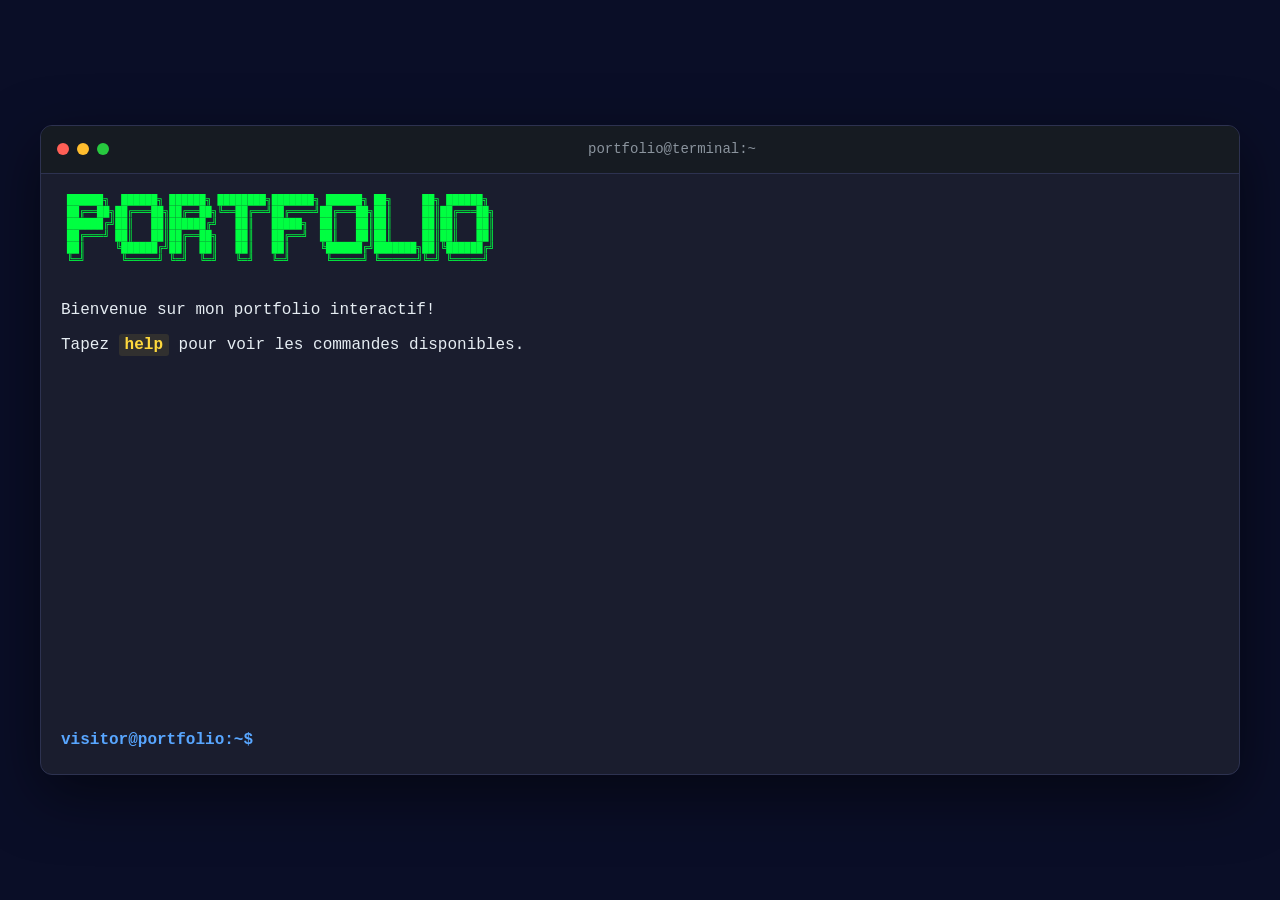
<file: index.html>
<!doctype html>
<html lang="fr">
  <head>
    <meta charset="UTF-8" />
    <link rel="icon" type="image/svg+xml" href="vite.svg" />
    <meta name="viewport" content="width=device-width, initial-scale=1.0" />
    <title>Portfolio - Terminal</title>
    <link rel="stylesheet" href="style.css">
    <meta property="og:image" content="https://bolt.new/static/og_default.png">
    <meta name="twitter:card" content="summary_large_image">
    <meta name="twitter:image" content="https://bolt.new/static/og_default.png">
</head>
  <body>
    <div class="terminal-container">
      <div class="terminal-header">
        <div class="terminal-buttons">
          <span class="btn-close"></span>
          <span class="btn-minimize"></span>
          <span class="btn-maximize"></span>
        </div>
        <div class="terminal-title">portfolio@terminal:~</div>
      </div>

      <div class="terminal-body">
        <div id="output" class="terminal-output">
          <div class="welcome-message">
            <pre class="ascii-art">
 ██████╗  ██████╗ ██████╗ ████████╗███████╗ ██████╗ ██╗     ██╗ ██████╗
 ██╔══██╗██╔═══██╗██╔══██╗╚══██╔══╝██╔════╝██╔═══██╗██║     ██║██╔═══██╗
 ██████╔╝██║   ██║██████╔╝   ██║   █████╗  ██║   ██║██║     ██║██║   ██║
 ██╔═══╝ ██║   ██║██╔══██╗   ██║   ██╔══╝  ██║   ██║██║     ██║██║   ██║
 ██║     ╚██████╔╝██║  ██║   ██║   ██║     ╚██████╔╝███████╗██║╚██████╔╝
 ╚═╝      ╚═════╝ ╚═╝  ╚═╝   ╚═╝   ╚═╝      ╚═════╝ ╚══════╝╚═╝ ╚═════╝
            </pre>
            <p>Bienvenue sur mon portfolio interactif!</p>
            <p>Tapez <span class="command-highlight">help</span> pour voir les commandes disponibles.</p>
          </div>
        </div>

        <div class="terminal-input-line">
          <span class="prompt">visitor@portfolio:~$</span>
          <input type="text" id="terminal-input" class="terminal-input" autofocus autocomplete="off" spellcheck="false">
        </div>
      </div>
    </div>

    <script type="module" src="main.js"></script>
  </body>
</html>
</file>
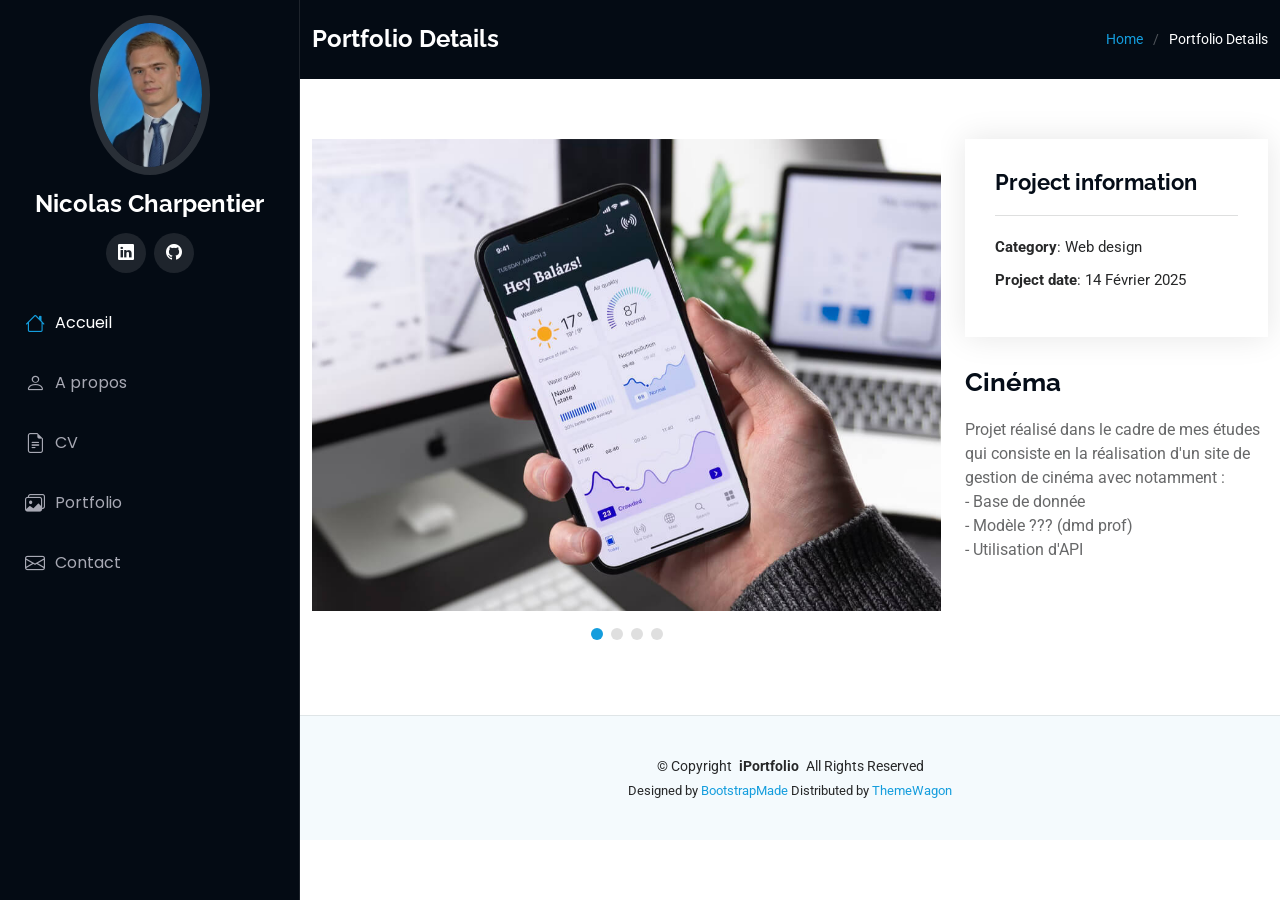
<file: vue/portfolio-details.html>
<!DOCTYPE html>
<html lang="fr">

<head>
  <meta charset="utf-8">
  <meta content="width=device-width, initial-scale=1.0" name="viewport">
  <title>Index - iPortfolio Bootstrap Template</title>
  <meta content="" name="description">
  <meta content="" name="keywords">

  <!-- Favicons -->
  <link href="../assets/img/favicon.png" rel="icon">
  <link href="../assets/img/apple-touch-icon.png" rel="apple-touch-icon">

  <!-- Fonts -->
  <link href="https://fonts.googleapis.com" rel="preconnect">
  <link href="https://fonts.gstatic.com" rel="preconnect" crossorigin>
  <link href="https://fonts.googleapis.com/css2?family=Roboto:ital,wght@0,100;0,300;0,400;0,500;0,700;0,900;1,100;1,300;1,400;1,500;1,700;1,900&family=Poppins:ital,wght@0,100;0,200;0,300;0,400;0,500;0,600;0,700;0,800;0,900;1,100;1,200;1,300;1,400;1,500;1,600;1,700;1,800;1,900&family=Raleway:ital,wght@0,100;0,200;0,300;0,400;0,500;0,600;0,700;0,800;0,900;1,100;1,200;1,300;1,400;1,500;1,600;1,700;1,800;1,900&display=swap" rel="stylesheet">

  <!-- Vendor CSS Files -->
  <link href="../assets/vendor/bootstrap/css/bootstrap.min.css" rel="stylesheet">
  <link href="../assets/vendor/bootstrap-icons/bootstrap-icons.css" rel="stylesheet">
  <link href="../assets/vendor/aos/aos.css" rel="stylesheet">
  <link href="../assets/vendor/glightbox/css/glightbox.min.css" rel="stylesheet">
  <link href="../assets/vendor/swiper/swiper-bundle.min.css" rel="stylesheet">

  <!-- Main CSS File -->
  <link href="../assets/css/main.css" rel="stylesheet">

</head>

<body class="index-page">

<header id="header" class="header dark-background d-flex flex-column">
  <i class="header-toggle d-xl-none bi bi-list"></i>

  <div class="profile-img">
    <img src="../assets/img/profil.jpg" alt="" class="img-fluid rounded-circle">
  </div>

  <a href="../index.html" class="logo d-flex align-items-center justify-content-center">
    <!-- Uncomment the line below if you also wish to use an image logo -->
    <!-- <img src="assets/img/logo.png" alt=""> -->
    <h1 class="sitename">Nicolas Charpentier</h1>
  </a>

  <div class="social-links text-center">
    <a href="https://www.linkedin.com/in/nicolas-charpentier-492948280/" class="linkedin" target="_blank"><i class="bi bi-linkedin"></i></a>
    <a href="https://github.com/Nico180803" class="github" target="_blank"><i class="bi-github"></i></a>
  </div>

  <nav id="navmenu" class="navmenu">
    <ul>
      <li><a href="#hero" class="active"><i class="bi bi-house navicon"></i> Accueil</a></li>
      <li><a href="#about"><i class="bi bi-person navicon"></i> A propos</a></li>
      <li><a href="#resume"><i class="bi bi-file-earmark-text navicon"></i> CV</a></li>
      <li><a href="#portfolio"><i class="bi bi-images navicon"></i> Portfolio</a></li>
      <li><a href="#contact"><i class="bi bi-envelope navicon"></i> Contact</a></li>
    </ul>
  </nav>

</header>

  <main class="main">

    <!-- Page Title -->
    <div class="page-title dark-background">
      <div class="container d-lg-flex justify-content-between align-items-center">
        <h1 class="mb-2 mb-lg-0">Portfolio Details</h1>
        <nav class="breadcrumbs">
          <ol>
            <li><a href="../index.html">Home</a></li>
            <li class="current">Portfolio Details</li>
          </ol>
        </nav>
      </div>
    </div><!-- End Page Title -->

    <!-- Portfolio Details Section -->
    <section id="portfolio-details" class="portfolio-details section">

      <div class="container" data-aos="fade-up" data-aos-delay="100">

        <div class="row gy-4">

          <div class="col-lg-8">
            <div class="portfolio-details-slider swiper init-swiper">

              <script type="application/json" class="swiper-config">
                {
                  "loop": true,
                  "speed": 600,
                  "autoplay": {
                    "delay": 5000
                  },
                  "slidesPerView": "auto",
                  "pagination": {
                    "el": ".swiper-pagination",
                    "type": "bullets",
                    "clickable": true
                  }
                }
              </script>

              <div class="swiper-wrapper align-items-center">

                <div class="swiper-slide">
                  <img src="../assets/img/portfolio/app-1.jpg" alt="">
                </div>

                <div class="swiper-slide">
                  <img src="../assets/img/portfolio/product-1.jpg" alt="">
                </div>

                <div class="swiper-slide">
                  <img src="../assets/img/portfolio/branding-1.jpg" alt="">
                </div>

                <div class="swiper-slide">
                  <img src="../assets/img/portfolio/books-1.jpg" alt="">
                </div>

              </div>
              <div class="swiper-pagination"></div>
            </div>
          </div>

          <div class="col-lg-4">
            <div class="portfolio-info" data-aos="fade-up" data-aos-delay="200">
              <h3>Project information</h3>
              <ul>
                <li><strong>Category</strong>: Web design</li>
                <li><strong>Project date</strong>: 14 Février 2025</li>
              </ul>
            </div>
            <div class="portfolio-description" data-aos="fade-up" data-aos-delay="300">
              <h2>Cinéma</h2>
              <p>
                Projet réalisé dans le cadre de mes études qui consiste en la réalisation d'un site de gestion de cinéma avec notamment :<br>
                - Base de donnée<br>
                - Modèle ??? (dmd prof)<br>
                - Utilisation d'API<br>
              </p>
            </div>
          </div>

        </div>

      </div>

    </section><!-- /Portfolio Details Section -->

  </main>

  <footer id="footer" class="footer position-relative light-background">

    <div class="container">
      <div class="copyright text-center ">
        <p>© <span>Copyright</span> <strong class="px-1 sitename">iPortfolio</strong> <span>All Rights Reserved</span></p>
      </div>
      <div class="credits">
        <!-- All the links in the footer should remain intact. -->
        <!-- You can delete the links only if you've purchased the pro version. -->
        <!-- Licensing information: https://bootstrapmade.com/license/ -->
        <!-- Purchase the pro version with working PHP/AJAX contact form: [buy-url] -->
        Designed by <a href="https://bootstrapmade.com/">BootstrapMade</a> Distributed by <a href="https://themewagon.com">ThemeWagon</a>
      </div>
    </div>

  </footer>

  <!-- Scroll Top -->
  <a href="#" id="scroll-top" class="scroll-top d-flex align-items-center justify-content-center"><i class="bi bi-arrow-up-short"></i></a>

  <!-- Preloader -->
  <div id="preloader"></div>

  <!-- Vendor JS Files -->
  <script src="../assets/vendor/bootstrap/js/bootstrap.bundle.min.js"></script>
  <script src="../assets/vendor/php-email-form/validate.js"></script>
  <script src="../assets/vendor/aos/aos.js"></script>
  <script src="../assets/vendor/typed.js/typed.umd.js"></script>
  <script src="../assets/vendor/purecounter/purecounter_vanilla.js"></script>
  <script src="../assets/vendor/waypoints/noframework.waypoints.js"></script>
  <script src="../assets/vendor/glightbox/js/glightbox.min.js"></script>
  <script src="../assets/vendor/imagesloaded/imagesloaded.pkgd.min.js"></script>
  <script src="../assets/vendor/isotope-layout/isotope.pkgd.min.js"></script>
  <script src="../assets/vendor/swiper/swiper-bundle.min.js"></script>

  <!-- Main JS File -->
  <script src="../assets/js/main.js"></script>

</body>

</html>
</file>
<file: style.css>
* {
  margin: 0;
  padding: 0;
  box-sizing: border-box;
}

:root {
  --bg-dark: #0a0e27;
  --terminal-bg: #1a1d2e;
  --terminal-border: #2d3250;
  --text-primary: #00ff41;
  --text-secondary: #8b949e;
  --text-white: #e6edf3;
  --prompt-color: #58a6ff;
  --error-color: #ff6b6b;
  --warning-color: #ffd93d;
  --header-bg: #161b22;
}

body {
  font-family: 'Courier New', Courier, monospace;
  background: var(--bg-dark);
  color: var(--text-primary);
  min-height: 100vh;
  display: flex;
  justify-content: center;
  align-items: center;
  padding: 20px;
  line-height: 1.6;
}

.terminal-container {
  width: 100%;
  max-width: 1200px;
  background: var(--terminal-bg);
  border-radius: 12px;
  box-shadow: 0 20px 60px rgba(0, 0, 0, 0.5);
  overflow: hidden;
  border: 1px solid var(--terminal-border);
}

.terminal-header {
  background: var(--header-bg);
  padding: 12px 16px;
  display: flex;
  align-items: center;
  gap: 12px;
  border-bottom: 1px solid var(--terminal-border);
}

.terminal-buttons {
  display: flex;
  gap: 8px;
}

.terminal-buttons span {
  width: 12px;
  height: 12px;
  border-radius: 50%;
  display: block;
}

.btn-close {
  background: #ff5f56;
}

.btn-minimize {
  background: #ffbd2e;
}

.btn-maximize {
  background: #27c93f;
}

.terminal-title {
  color: var(--text-secondary);
  font-size: 14px;
  flex: 1;
  text-align: center;
}

.terminal-body {
  padding: 20px;
  min-height: 600px;
  max-height: 80vh;
  display: flex;
  flex-direction: column;
}

.terminal-output {
  flex: 1;
  overflow-y: auto;
  margin-bottom: 20px;
  scrollbar-width: thin;
  scrollbar-color: var(--terminal-border) transparent;
}

.terminal-output::-webkit-scrollbar {
  width: 8px;
}

.terminal-output::-webkit-scrollbar-track {
  background: transparent;
}

.terminal-output::-webkit-scrollbar-thumb {
  background: var(--terminal-border);
  border-radius: 4px;
}

.welcome-message {
  margin-bottom: 20px;
}

.ascii-art {
  color: var(--text-primary);
  font-size: 10px;
  line-height: 1.2;
  margin-bottom: 20px;
  overflow-x: auto;
}

.welcome-message p {
  color: var(--text-white);
  margin: 10px 0;
}

.command-highlight {
  color: var(--warning-color);
  font-weight: bold;
  padding: 2px 6px;
  background: rgba(255, 217, 61, 0.1);
  border-radius: 3px;
}

.terminal-input-line {
  display: flex;
  align-items: center;
  gap: 10px;
}

.prompt {
  color: var(--prompt-color);
  white-space: nowrap;
  font-weight: bold;
}

.terminal-input {
  flex: 1;
  background: transparent;
  border: none;
  outline: none;
  color: var(--text-white);
  font-family: inherit;
  font-size: 16px;
  caret-color: var(--text-primary);
}

.output-line {
  margin: 8px 0;
  animation: fadeIn 0.3s ease-in;
}

@keyframes fadeIn {
  from {
    opacity: 0;
    transform: translateY(-5px);
  }
  to {
    opacity: 1;
    transform: translateY(0);
  }
}

.command-line {
  color: var(--text-white);
  margin-bottom: 10px;
}

.command-line .prompt {
  color: var(--prompt-color);
}

.command-line .user-command {
  color: var(--text-white);
}

.error {
  color: var(--error-color);
}

.success {
  color: var(--text-primary);
}

.info {
  color: var(--text-secondary);
}

.section-title {
  color: var(--warning-color);
  font-weight: bold;
  font-size: 18px;
  margin: 20px 0 10px 0;
  border-bottom: 1px solid var(--terminal-border);
  padding-bottom: 8px;
}

.cv-section {
  margin: 15px 0;
}

.cv-section h3 {
  color: var(--prompt-color);
  margin-bottom: 10px;
  font-size: 16px;
}

.cv-section p, .cv-section ul {
  color: var(--text-white);
  margin: 5px 0;
  padding-left: 20px;
}

.cv-section ul {
  list-style: none;
}

.cv-section li::before {
  content: "▸ ";
  color: var(--text-primary);
  margin-right: 8px;
}

.projects-grid {
  display: grid;
  gap: 15px;
  margin-top: 15px;
}

.project-card {
  background: rgba(45, 50, 80, 0.3);
  border: 1px solid var(--terminal-border);
  border-radius: 6px;
  padding: 15px;
  transition: transform 0.2s, border-color 0.2s;
  cursor: pointer;
}

.project-card:hover {
  transform: translateX(5px);
  border-color: var(--text-primary);
}

.project-card h4 {
  color: var(--text-primary);
  margin-bottom: 8px;
  font-size: 16px;
}

.project-card p {
  color: var(--text-secondary);
  font-size: 14px;
  margin: 5px 0;
}

.project-card .tech-stack {
  margin-top: 10px;
  display: flex;
  flex-wrap: wrap;
  gap: 6px;
}

.tech-tag {
  background: rgba(88, 166, 255, 0.1);
  color: var(--prompt-color);
  padding: 3px 8px;
  border-radius: 3px;
  font-size: 12px;
}

.veille-item {
  background: rgba(45, 50, 80, 0.3);
  border-left: 3px solid var(--text-primary);
  padding: 15px;
  margin: 15px 0;
  border-radius: 0 6px 6px 0;
}

.veille-item h4 {
  color: var(--warning-color);
  margin-bottom: 8px;
}

.veille-item .date {
  color: var(--text-secondary);
  font-size: 12px;
  margin-bottom: 8px;
}

.veille-item p {
  color: var(--text-white);
  margin: 5px 0;
}

.veille-item a {
  color: var(--prompt-color);
  text-decoration: none;
  transition: color 0.2s;
}

.veille-item a:hover {
  color: var(--text-primary);
  text-decoration: underline;
}

.help-table {
  margin: 15px 0;
}

.help-row {
  display: flex;
  margin: 8px 0;
  padding: 8px;
  background: rgba(45, 50, 80, 0.2);
  border-radius: 4px;
}

.help-command {
  color: var(--warning-color);
  min-width: 200px;
  font-weight: bold;
}

.help-description {
  color: var(--text-white);
  flex: 1;
}

@media (max-width: 768px) {
  body {
    padding: 10px;
  }

  .terminal-container {
    border-radius: 8px;
  }

  .terminal-body {
    padding: 15px;
    min-height: 500px;
  }

  .ascii-art {
    font-size: 8px;
  }

  .help-row {
    flex-direction: column;
    gap: 5px;
  }

  .help-command {
    min-width: auto;
  }
}

.cursor-blink {
  animation: blink 1s infinite;
}

@keyframes blink {
  0%, 50% {
    opacity: 1;
  }
  51%, 100% {
    opacity: 0;
  }
}
</file>
<file: assets/css/main.css>
/**
* Template Name: iPortfolio
* Template URL: https://bootstrapmade.com/iportfolio-bootstrap-portfolio-websites-template/
* Updated: Jun 29 2024 with Bootstrap v5.3.3
* Author: BootstrapMade.com
* License: https://bootstrapmade.com/license/
*/

/*--------------------------------------------------------------
# Font & Color Variables
# Help: https://bootstrapmade.com/color-system/
--------------------------------------------------------------*/
/* Fonts */
:root {
  --default-font: "Roboto",  system-ui, -apple-system, "Segoe UI", Roboto, "Helvetica Neue", Arial, "Noto Sans", "Liberation Sans", sans-serif, "Apple Color Emoji", "Segoe UI Emoji", "Segoe UI Symbol", "Noto Color Emoji";
  --heading-font: "Raleway",  sans-serif;
  --nav-font: "Poppins",  sans-serif;
}

/* Global Colors - The following color variables are used throughout the website. Updating them here will change the color scheme of the entire website */
:root { 
  --background-color: #ffffff; /* Background color for the entire website, including individual sections */
  --default-color: #272829; /* Default color used for the majority of the text content across the entire website */
  --heading-color: #050d18; /* Color for headings, subheadings and title throughout the website */
  --accent-color: #149ddd; /* Accent color that represents your brand on the website. It's used for buttons, links, and other elements that need to stand out */
  --surface-color: #ffffff; /* The surface color is used as a background of boxed elements within sections, such as cards, icon boxes, or other elements that require a visual separation from the global background. */
  --contrast-color: #ffffff; /* Contrast color for text, ensuring readability against backgrounds of accent, heading, or default colors. */
}

/* Nav Menu Colors - The following color variables are used specifically for the navigation menu. They are separate from the global colors to allow for more customization options */
:root {
  --nav-color: #a8a9b4;  /* The default color of the main navmenu links */
  --nav-hover-color: #ffffff; /* Applied to main navmenu links when they are hovered over or active */
  --nav-mobile-background-color: #040b14; /* Used as the background color for mobile navigation menu */
  --nav-dropdown-background-color: #040b14; /* Used as the background color for dropdown items that appear when hovering over primary navigation items */
  --nav-dropdown-color: #a8a9b4; /* Used for navigation links of the dropdown items in the navigation menu. */
  --nav-dropdown-hover-color: #ffffff; /* Similar to --nav-hover-color, this color is applied to dropdown navigation links when they are hovered over. */
}

/* Color Presets - These classes override global colors when applied to any section or element, providing reuse of the sam color scheme. */

.light-background {
  --background-color: #f4fafd;
  --surface-color: #ffffff;
}

.dark-background {
  --background-color: #040b14;
  --default-color: #ffffff;
  --heading-color: #ffffff;
  --surface-color: #151f2b;
  --contrast-color: #ffffff;
}

/* Smooth scroll */
:root {
  scroll-behavior: smooth;
}

/*--------------------------------------------------------------
# General Styling & Shared Classes
--------------------------------------------------------------*/
body {
  color: var(--default-color);
  background-color: var(--background-color);
  font-family: var(--default-font);
}

a {
  color: var(--accent-color);
  text-decoration: none;
  transition: 0.3s;
}

a:hover {
  color: color-mix(in srgb, var(--accent-color), transparent 25%);
  text-decoration: none;
}

h1,
h2,
h3,
h4,
h5,
h6 {
  color: var(--heading-color);
  font-family: var(--heading-font);
}

/* PHP Email Form Messages
------------------------------*/
.php-email-form .error-message {
  display: none;
  background: #df1529;
  color: #ffffff;
  text-align: left;
  padding: 15px;
  margin-bottom: 24px;
  font-weight: 600;
}

.php-email-form .sent-message {
  display: none;
  color: #ffffff;
  background: #059652;
  text-align: center;
  padding: 15px;
  margin-bottom: 24px;
  font-weight: 600;
}

.php-email-form .loading {
  display: none;
  background: var(--surface-color);
  text-align: center;
  padding: 15px;
  margin-bottom: 24px;
}

.php-email-form .loading:before {
  content: "";
  display: inline-block;
  border-radius: 50%;
  width: 24px;
  height: 24px;
  margin: 0 10px -6px 0;
  border: 3px solid var(--accent-color);
  border-top-color: var(--surface-color);
  animation: php-email-form-loading 1s linear infinite;
}

@keyframes php-email-form-loading {
  0% {
    transform: rotate(0deg);
  }

  100% {
    transform: rotate(360deg);
  }
}

/*--------------------------------------------------------------
# Global Header
--------------------------------------------------------------*/
.header {
  color: var(--default-color);
  background-color: var(--background-color);
  position: fixed;
  top: 0;
  left: 0;
  bottom: 0;
  padding: 0 15px;
  width: 300px;
  transition: all ease-in-out 0.3s;
  overflow-y: auto;
  z-index: 997;
  border-right: 1px solid color-mix(in srgb, var(--default-color), transparent 90%);
}

.header .profile-img img {
  margin: 15px auto;
  display: block;
  width: 120px;
  border: 8px solid color-mix(in srgb, var(--default-color), transparent 85%);
}

.header .logo {
  line-height: 1;
  margin-bottom: 15px;
}

.header .logo img {
  max-height: 32px;
  margin-right: 8px;
}

.header .logo h1 {
  font-size: 24px;
  margin: 0;
  font-weight: 700;
  color: var(--heading-color);
}

.header .social-links {
  margin: 0 0 20px 0;
}

.header .social-links a {
  font-size: 16px;
  display: inline-flex;
  align-items: center;
  justify-content: center;
  background: color-mix(in srgb, var(--default-color), transparent 90%);
  color: var(--default-color);
  margin: 0 2px;
  border-radius: 50%;
  text-align: center;
  width: 40px;
  height: 40px;
  transition: 0.3s;
}

.header .social-links a:hover {
  color: var(--contrast-color);
  background: var(--accent-color);
}

@media (min-width: 1200px) {

  .header~main,
  .header~#footer {
    margin-left: 300px;
  }
}

@media (max-width: 1199px) {
  .header {
    left: -100%;
  }
}

.header.header-show {
  left: 0;
}

.header .header-toggle {
  color: var(--contrast-color);
  background-color: var(--accent-color);
  font-size: 22px;
  display: flex;
  align-items: center;
  justify-content: center;
  width: 40px;
  height: 40px;
  border-radius: 50%;
  cursor: pointer;
  position: fixed;
  top: 15px;
  right: 15px;
  z-index: 9999;
  transition: background-color 0.3s;
}

.header .header-toggle:hover {
  color: var(--contrast-color);
  background-color: color-mix(in srgb, var(--accent-color) 90%, white 15%);
}

/*--------------------------------------------------------------
# Navigation Menu
--------------------------------------------------------------*/
.mobile-nav-toggle {
  display: none;
}

.navmenu {
  padding: 0;
  z-index: 9997;
}

.navmenu ul {
  list-style: none;
  padding: 0 0 20px 0;
  margin: 0;
}

.navmenu a,
.navmenu a:focus {
  color: var(--nav-color);
  padding: 15px 10px;
  font-family: var(--nav-font);
  font-size: 16px;
  font-weight: 400;
  display: flex;
  align-items: center;
  white-space: nowrap;
  transition: 0.3s;
  width: 100%;
}

.navmenu a .navicon,
.navmenu a:focus .navicon {
  font-size: 20px;
  margin-right: 10px;
}

.navmenu a .toggle-dropdown,
.navmenu a:focus .toggle-dropdown {
  font-size: 12px;
  line-height: 0;
  margin-left: auto;
  width: 30px;
  height: 30px;
  display: flex;
  align-items: center;
  justify-content: center;
  border-radius: 50%;
  transition: 0.3s;
  flex-shrink: 0;
  background-color: color-mix(in srgb, var(--accent-color), transparent 90%);
}

.navmenu a .toggle-dropdown:hover,
.navmenu a:focus .toggle-dropdown:hover {
  background-color: var(--accent-color);
  color: var(--contrast-color);
}

.navmenu a:hover,
.navmenu .active,
.navmenu .active:focus {
  color: var(--nav-hover-color);
}

.navmenu a:hover .navicon,
.navmenu .active .navicon,
.navmenu .active:focus .navicon {
  color: var(--accent-color);
}

.navmenu .active .toggle-dropdown,
.navmenu .active:focus .toggle-dropdown {
  background-color: var(--accent-color);
  color: var(--contrast-color);
  transform: rotate(180deg);
}

.navmenu .dropdown {
  display: block;
}

.navmenu .dropdown a,
.navmenu .dropdown a:focus {
  color: --nav-dropdown-color;
}

.navmenu .dropdown a:hover,
.navmenu .dropdown .active,
.navmenu .dropdown .active:focus {
  color: var(--nav-dropdown-hover-color);
}

.navmenu .dropdown ul {
  position: static;
  display: none;
  z-index: 99;
  padding: 5px 10px;
  margin: 5px 10px;
  background-color: var(--nav-dropdown-background-color);
  border: 1px solid color-mix(in srgb, var(--default-color), transparent 90%);
  box-shadow: none;
  transition: all 0.5s ease-in-out;
}

.navmenu .dropdown ul ul {
  background-color: rgba(33, 37, 41, 0.1);
}

.navmenu .dropdown>.dropdown-active {
  display: block;
  background-color: rgba(33, 37, 41, 0.03);
}

/*--------------------------------------------------------------
# Global Footer
--------------------------------------------------------------*/
.footer {
  color: var(--default-color);
  background-color: var(--background-color);
  font-size: 14px;
  padding: 40px 0;
  position: relative;
  border-top: 1px solid color-mix(in srgb, var(--default-color), transparent 90%);
}

.footer .copyright p {
  margin-bottom: 0;
}

.footer .credits {
  margin-top: 4px;
  font-size: 13px;
  text-align: center;
}

/*--------------------------------------------------------------
# Preloader
--------------------------------------------------------------*/
#preloader {
  position: fixed;
  inset: 0;
  z-index: 999999;
  overflow: hidden;
  background: var(--background-color);
  transition: all 0.6s ease-out;
}

#preloader:before {
  content: "";
  position: fixed;
  top: calc(50% - 30px);
  left: calc(50% - 30px);
  border: 6px solid #ffffff;
  border-color: var(--accent-color) transparent var(--accent-color) transparent;
  border-radius: 50%;
  width: 60px;
  height: 60px;
  animation: animate-preloader 1.5s linear infinite;
}

@keyframes animate-preloader {
  0% {
    transform: rotate(0deg);
  }

  100% {
    transform: rotate(360deg);
  }
}

/*--------------------------------------------------------------
# Scroll Top Button
--------------------------------------------------------------*/
.scroll-top {
  position: fixed;
  visibility: hidden;
  opacity: 0;
  right: 15px;
  bottom: -15px;
  z-index: 99999;
  background-color: var(--accent-color);
  width: 44px;
  height: 44px;
  border-radius: 50px;
  transition: all 0.4s;
}

.scroll-top i {
  font-size: 24px;
  color: var(--contrast-color);
  line-height: 0;
}

.scroll-top:hover {
  background-color: color-mix(in srgb, var(--accent-color), transparent 20%);
  color: var(--contrast-color);
}

.scroll-top.active {
  visibility: visible;
  opacity: 1;
  bottom: 15px;
}

/*--------------------------------------------------------------
# Disable aos animation delay on mobile devices
--------------------------------------------------------------*/
@media screen and (max-width: 768px) {
  [data-aos-delay] {
    transition-delay: 0 !important;
  }
}

/*--------------------------------------------------------------
# Global Page Titles & Breadcrumbs
--------------------------------------------------------------*/
.page-title {
  color: var(--default-color);
  background-color: var(--background-color);
  padding: 25px 0;
  position: relative;
}

.page-title h1 {
  font-size: 24px;
  font-weight: 700;
}

.page-title .breadcrumbs ol {
  display: flex;
  flex-wrap: wrap;
  list-style: none;
  padding: 0;
  margin: 0;
  font-size: 14px;
  font-weight: 400;
}

.page-title .breadcrumbs ol li+li {
  padding-left: 10px;
}

.page-title .breadcrumbs ol li+li::before {
  content: "/";
  display: inline-block;
  padding-right: 10px;
  color: color-mix(in srgb, var(--default-color), transparent 70%);
}

/*--------------------------------------------------------------
# Global Sections
--------------------------------------------------------------*/
section,
.section {
  color: var(--default-color);
  background-color: var(--background-color);
  padding: 60px 0;
  overflow: clip;
}

/*--------------------------------------------------------------
# Global Section Titles
--------------------------------------------------------------*/
.section-title {
  padding-bottom: 60px;
  position: relative;
}

.section-title h2 {
  font-size: 32px;
  font-weight: 700;
  margin-bottom: 20px;
  padding-bottom: 20px;
  position: relative;
}

.section-title h2:after {
  content: "";
  position: absolute;
  display: block;
  width: 50px;
  height: 3px;
  background: var(--accent-color);
  left: 0;
  bottom: 0;
}

.section-title p {
  margin-bottom: 0;
}

/*--------------------------------------------------------------
# Hero Section
--------------------------------------------------------------*/
.hero {
  width: 100%;
  min-height: 100vh;
  position: relative;
  padding: 80px 0;
  display: flex;
  align-items: center;
  justify-content: center;
}

.hero img {
  position: absolute;
  inset: 0;
  display: block;
  width: 100%;
  height: 100%;
  object-fit: cover;
  z-index: 1;
}

.hero:before {
  content: "";
  background: color-mix(in srgb, var(--background-color), transparent 70%);
  position: absolute;
  inset: 0;
  z-index: 2;
}

.hero .container {
  position: relative;
  z-index: 3;
}

.hero h2 {
  margin: 0;
  font-size: 64px;
  font-weight: 700;
}

.hero p {
  margin: 5px 0 0 0;
  font-size: 26px;
}

.hero p span {
  letter-spacing: 1px;
  border-bottom: 2px solid var(--accent-color);
}

.hero .social-links {
  margin-top: 25px;
}

.hero .social-links a {
  font-size: 24px;
  display: inline-block;
  color: color-mix(in srgb, var(--default-color), transparent 50%);
  line-height: 1;
  margin-right: 20px;
  transition: 0.3s;
}

.hero .social-links a:hover {
  color: var(--accent-color);
}

@media (max-width: 768px) {
  .hero h2 {
    font-size: 32px;
  }

  .hero p {
    font-size: 20px;
  }
}

/*--------------------------------------------------------------
# About Section
--------------------------------------------------------------*/
.about .content h2 {
  font-weight: 700;
  font-size: 24px;
}

.about .content ul {
  list-style: none;
  padding: 0;
}

.about .content ul li {
  margin-bottom: 20px;
  display: flex;
  align-items: center;
}

.about .content ul strong {
  margin-right: 10px;
}

.about .content ul i {
  font-size: 16px;
  margin-right: 5px;
  color: var(--accent-color);
  line-height: 0;
}

/*--------------------------------------------------------------
# Stats Section
--------------------------------------------------------------*/
.stats .stats-item {
  padding: 30px;
  width: 100%;
}

.stats .stats-item i {
  color: var(--accent-color);
  display: block;
  font-size: 44px;
  float: left;
  line-height: 0;
}

.stats .stats-item .purecounter {
  color: var(--heading-color);
  font-size: 48px;
  line-height: 40px;
  display: block;
  font-weight: 700;
  margin-left: 60px;
}

.stats .stats-item p {
  color: color-mix(in srgb, var(--default-color), transparent 40%);
  padding: 15px 0 0 0;
  margin: 0 0 0 60px;
  font-family: var(--heading-font);
  font-size: 14px;
}

/*--------------------------------------------------------------
# Skills Section
--------------------------------------------------------------*/
.skills .progress {
  height: 60px;
  display: block;
  background: none;
  border-radius: 0;
}

.skills .progress .skill {
  color: var(--heading-color);
  padding: 0;
  margin: 0 0 6px 0;
  text-transform: uppercase;
  display: block;
  font-weight: 600;
  font-family: var(--heading-font);
}

.skills .progress .skill .val {
  float: right;
  font-style: normal;
}

.skills .progress-bar-wrap {
  background: color-mix(in srgb, var(--default-color), transparent 90%);
  height: 10px;
}

.skills .progress-bar {
  width: 1px;
  height: 10px;
  transition: 0.9s;
  background-color: var(--accent-color);
}

/*--------------------------------------------------------------
# Resume Section
--------------------------------------------------------------*/
.resume .resume-title {
  color: var(--heading-color);
  font-size: 26px;
  font-weight: 700;
  margin-top: 20px;
  margin-bottom: 20px;
}

.resume .resume-item {
  padding: 0 0 20px 20px;
  margin-top: -2px;
  border-left: 2px solid var(--accent-color);
  position: relative;
}

.resume .resume-item h4 {
  line-height: 18px;
  font-size: 18px;
  font-weight: 600;
  text-transform: uppercase;
  color: color-mix(in srgb, var(--default-color), transparent 20%);
  margin-bottom: 10px;
}

.resume .resume-item h5 {
  font-size: 16px;
  padding: 5px 15px;
  display: inline-block;
  font-weight: 600;
  margin-bottom: 10px;
}

.resume .resume-item ul {
  padding-left: 20px;
}

.resume .resume-item ul li {
  padding-bottom: 10px;
}

.resume .resume-item:last-child {
  padding-bottom: 0;
}

.resume .resume-item::before {
  content: "";
  position: absolute;
  width: 16px;
  height: 16px;
  border-radius: 50px;
  left: -9px;
  top: 0;
  background: var(--background-color);
  border: 2px solid var(--accent-color);
}

/*--------------------------------------------------------------
# Portfolio Section
--------------------------------------------------------------*/
.portfolio .portfolio-filters {
  padding: 0;
  margin: 0 auto 20px auto;
  list-style: none;
  text-align: center;
}

.portfolio .portfolio-filters li {
  cursor: pointer;
  display: inline-block;
  padding: 0;
  font-size: 14px;
  font-weight: 400;
  margin: 0 10px;
  line-height: 1;
  text-transform: uppercase;
  margin-bottom: 10px;
  transition: all 0.3s ease-in-out;
}

.portfolio .portfolio-filters li:hover,
.portfolio .portfolio-filters li.filter-active {
  color: var(--accent-color);
}

.portfolio .portfolio-filters li:first-child {
  margin-left: 0;
}

.portfolio .portfolio-filters li:last-child {
  margin-right: 0;
}

@media (max-width: 575px) {
  .portfolio .portfolio-filters li {
    font-size: 14px;
    margin: 0 5px;
  }
}

.portfolio .portfolio-content {
  position: relative;
  overflow: hidden;
}

.portfolio .portfolio-content img {
  transition: 0.3s;
}

.portfolio .portfolio-content .portfolio-info {
  opacity: 0;
  position: absolute;
  inset: 0;
  z-index: 3;
  transition: all ease-in-out 0.3s;
  background: rgba(0, 0, 0, 0.6);
  padding: 15px;
}

.portfolio .portfolio-content .portfolio-info h4 {
  font-size: 14px;
  padding: 5px 10px;
  font-weight: 400;
  color: #ffffff;
  display: inline-block;
  background-color: var(--accent-color);
}

.portfolio .portfolio-content .portfolio-info p {
  position: absolute;
  bottom: 10px;
  text-align: center;
  display: inline-block;
  left: 0;
  right: 0;
  font-size: 16px;
  font-weight: 600;
  color: rgba(255, 255, 255, 0.8);
}

.portfolio .portfolio-content .portfolio-info .preview-link,
.portfolio .portfolio-content .portfolio-info .details-link {
  position: absolute;
  left: calc(50% - 40px);
  font-size: 26px;
  top: calc(50% - 14px);
  color: #fff;
  transition: 0.3s;
  line-height: 1.2;
}

.portfolio .portfolio-content .portfolio-info .preview-link:hover,
.portfolio .portfolio-content .portfolio-info .details-link:hover {
  color: var(--accent-color);
}

.portfolio .portfolio-content .portfolio-info .details-link {
  left: 50%;
  font-size: 34px;
  line-height: 0;
}

.portfolio .portfolio-content:hover .portfolio-info {
  opacity: 1;
}

.portfolio .portfolio-content:hover img {
  transform: scale(1.1);
}

/*--------------------------------------------------------------
# Services Section
--------------------------------------------------------------*/
.services .service-item {
  position: relative;
}

.services .service-item .icon {
  background: var(--accent-color);
  display: flex;
  align-items: center;
  justify-content: center;
  width: 54px;
  height: 54px;
  border-radius: 50%;
  transition: 0.5s;
  border: 1px solid var(--accent-color);
  margin-right: 20px;
}

.services .service-item .icon i {
  color: var(--contrast-color);
  font-size: 24px;
  line-height: 0;
}

.services .service-item:hover .icon {
  background: var(--surface-color);
}

.services .service-item:hover .icon i {
  color: var(--accent-color);
}

.services .service-item .title {
  font-weight: 700;
  margin-bottom: 15px;
  font-size: 18px;
}

.services .service-item .title a {
  color: var(--heading-color);
}

.services .service-item .title a:hover {
  color: var(--accent-color);
}

.services .service-item .description {
  line-height: 24px;
  font-size: 14px;
}

/*--------------------------------------------------------------
# Testimonials Section
--------------------------------------------------------------*/
.testimonials .testimonials-carousel,
.testimonials .testimonials-slider {
  overflow: hidden;
}

.testimonials .testimonial-item {
  box-sizing: content-box;
  text-align: center;
  min-height: 320px;
}

.testimonials .testimonial-item .testimonial-img {
  width: 90px;
  border-radius: 50%;
  margin: 0 auto;
}

.testimonials .testimonial-item h3 {
  font-size: 18px;
  font-weight: bold;
  margin: 10px 0 5px 0;
}

.testimonials .testimonial-item h4 {
  font-size: 14px;
  color: color-mix(in srgb, var(--default-color), transparent 20%);
  margin: 0;
}

.testimonials .testimonial-item .quote-icon-left,
.testimonials .testimonial-item .quote-icon-right {
  color: color-mix(in srgb, var(--accent-color), transparent 40%);
  font-size: 26px;
  line-height: 0;
}

.testimonials .testimonial-item .quote-icon-left {
  display: inline-block;
  left: -5px;
  position: relative;
}

.testimonials .testimonial-item .quote-icon-right {
  display: inline-block;
  right: -5px;
  position: relative;
  top: 10px;
  transform: scale(-1, -1);
}

.testimonials .testimonial-item p {
  font-style: italic;
  margin: 0 15px 15px 15px;
  padding: 20px;
  background-color: var(--surface-color);
  position: relative;
  margin-bottom: 35px;
  border-radius: 6px;
  box-shadow: 0px 2px 15px rgba(0, 0, 0, 0.1);
}

.testimonials .testimonial-item p::after {
  content: "";
  width: 0;
  height: 0;
  border-top: 20px solid var(--surface-color);
  border-right: 20px solid transparent;
  border-left: 20px solid transparent;
  position: absolute;
  bottom: -20px;
  left: calc(50% - 20px);
}

.testimonials .swiper-wrapper {
  height: auto;
}

.testimonials .swiper-pagination {
  margin-top: 40px;
  position: relative;
}

.testimonials .swiper-pagination .swiper-pagination-bullet {
  width: 12px;
  height: 12px;
  background-color: var(--background-color);
  opacity: 1;
  border: 1px solid var(--accent-color);
}

.testimonials .swiper-pagination .swiper-pagination-bullet-active {
  background-color: var(--accent-color);
}

/*--------------------------------------------------------------
# Contact Section
--------------------------------------------------------------*/
.contact .info-wrap {
  background-color: var(--surface-color);
  box-shadow: 0px 0px 20px rgba(0, 0, 0, 0.1);
  padding: 30px;
}

@media (max-width: 575px) {
  .contact .info-wrap {
    padding: 20px;
  }
}

.contact .info-item {
  margin-bottom: 40px;
}

.contact .info-item i {
  font-size: 20px;
  color: var(--accent-color);
  background: color-mix(in srgb, var(--accent-color), transparent 92%);
  width: 44px;
  height: 44px;
  display: flex;
  justify-content: center;
  align-items: center;
  border-radius: 50px;
  transition: all 0.3s ease-in-out;
  margin-right: 15px;
}

.contact .info-item h3 {
  padding: 0;
  font-size: 18px;
  font-weight: 700;
  margin-bottom: 5px;
}

.contact .info-item p {
  padding: 0;
  margin-bottom: 0;
  font-size: 14px;
}

.contact .info-item:hover i {
  background: var(--accent-color);
  color: var(--contrast-color);
}

.contact .php-email-form {
  background-color: var(--surface-color);
  height: 100%;
  padding: 30px;
  box-shadow: 0px 0px 20px rgba(0, 0, 0, 0.1);
}

@media (max-width: 575px) {
  .contact .php-email-form {
    padding: 20px;
  }
}

.contact .php-email-form input[type=text],
.contact .php-email-form input[type=email],
.contact .php-email-form textarea {
  font-size: 14px;
  padding: 10px 15px;
  box-shadow: none;
  border-radius: 0;
  color: var(--default-color);
  background-color: var(--surface-color);
  border-color: color-mix(in srgb, var(--default-color), transparent 80%);
}

.contact .php-email-form input[type=text]:focus,
.contact .php-email-form input[type=email]:focus,
.contact .php-email-form textarea:focus {
  border-color: var(--accent-color);
}

.contact .php-email-form input[type=text]::placeholder,
.contact .php-email-form input[type=email]::placeholder,
.contact .php-email-form textarea::placeholder {
  color: color-mix(in srgb, var(--default-color), transparent 70%);
}

.contact .php-email-form button[type=submit] {
  color: var(--contrast-color);
  background: var(--accent-color);
  border: 0;
  padding: 10px 30px;
  transition: 0.4s;
  border-radius: 50px;
}

.contact .php-email-form button[type=submit]:hover {
  background: color-mix(in srgb, var(--accent-color), transparent 25%);
}

/*--------------------------------------------------------------
# Portfolio Details Section
--------------------------------------------------------------*/
.portfolio-details .portfolio-details-slider img {
  width: 100%;
}

.portfolio-details .portfolio-details-slider .swiper-pagination {
  margin-top: 20px;
  position: relative;
}

.portfolio-details .portfolio-details-slider .swiper-pagination .swiper-pagination-bullet {
  width: 12px;
  height: 12px;
  background-color: color-mix(in srgb, var(--default-color), transparent 85%);
  opacity: 1;
}

.portfolio-details .portfolio-details-slider .swiper-pagination .swiper-pagination-bullet-active {
  background-color: var(--accent-color);
}

.portfolio-details .portfolio-info {
  padding: 30px;
  box-shadow: 0px 0 30px rgba(0, 0, 0, 0.1);
}

.portfolio-details .portfolio-info h3 {
  font-size: 22px;
  font-weight: 700;
  margin-bottom: 20px;
  padding-bottom: 20px;
  border-bottom: 1px solid color-mix(in srgb, var(--default-color), transparent 85%);
}

.portfolio-details .portfolio-info ul {
  list-style: none;
  padding: 0;
  font-size: 15px;
}

.portfolio-details .portfolio-info ul li+li {
  margin-top: 10px;
}

.portfolio-details .portfolio-description {
  padding-top: 30px;
}

.portfolio-details .portfolio-description h2 {
  font-size: 26px;
  font-weight: 700;
  margin-bottom: 20px;
}

.portfolio-details .portfolio-description p {
  padding: 0;
  color: color-mix(in srgb, var(--default-color), transparent 30%);
}

/*--------------------------------------------------------------
# Service Details Section
--------------------------------------------------------------*/
.service-details .services-list {
  padding: 10px 30px;
  border: 1px solid color-mix(in srgb, var(--default-color), transparent 90%);
  margin-bottom: 20px;
}

.service-details .services-list a {
  display: block;
  line-height: 1;
  padding: 8px 0 8px 15px;
  border-left: 3px solid color-mix(in srgb, var(--default-color), transparent 70%);
  margin: 20px 0;
  color: color-mix(in srgb, var(--default-color), transparent 20%);
  transition: 0.3s;
}

.service-details .services-list a.active {
  color: var(--heading-color);
  font-weight: 700;
  border-color: var(--accent-color);
}

.service-details .services-list a:hover {
  border-color: var(--accent-color);
}

.service-details .services-img {
  margin-bottom: 20px;
}

.service-details h3 {
  font-size: 26px;
  font-weight: 700;
}

.service-details h4 {
  font-size: 20px;
  font-weight: 700;
}

.service-details p {
  font-size: 15px;
}

.service-details ul {
  list-style: none;
  padding: 0;
  font-size: 15px;
}

.service-details ul li {
  padding: 5px 0;
  display: flex;
  align-items: center;
}

.service-details ul i {
  font-size: 20px;
  margin-right: 8px;
  color: var(--accent-color);
}

/*--------------------------------------------------------------
# Starter Section Section
--------------------------------------------------------------*/
.starter-section {
  /* Add your styles here */
}
</file>
